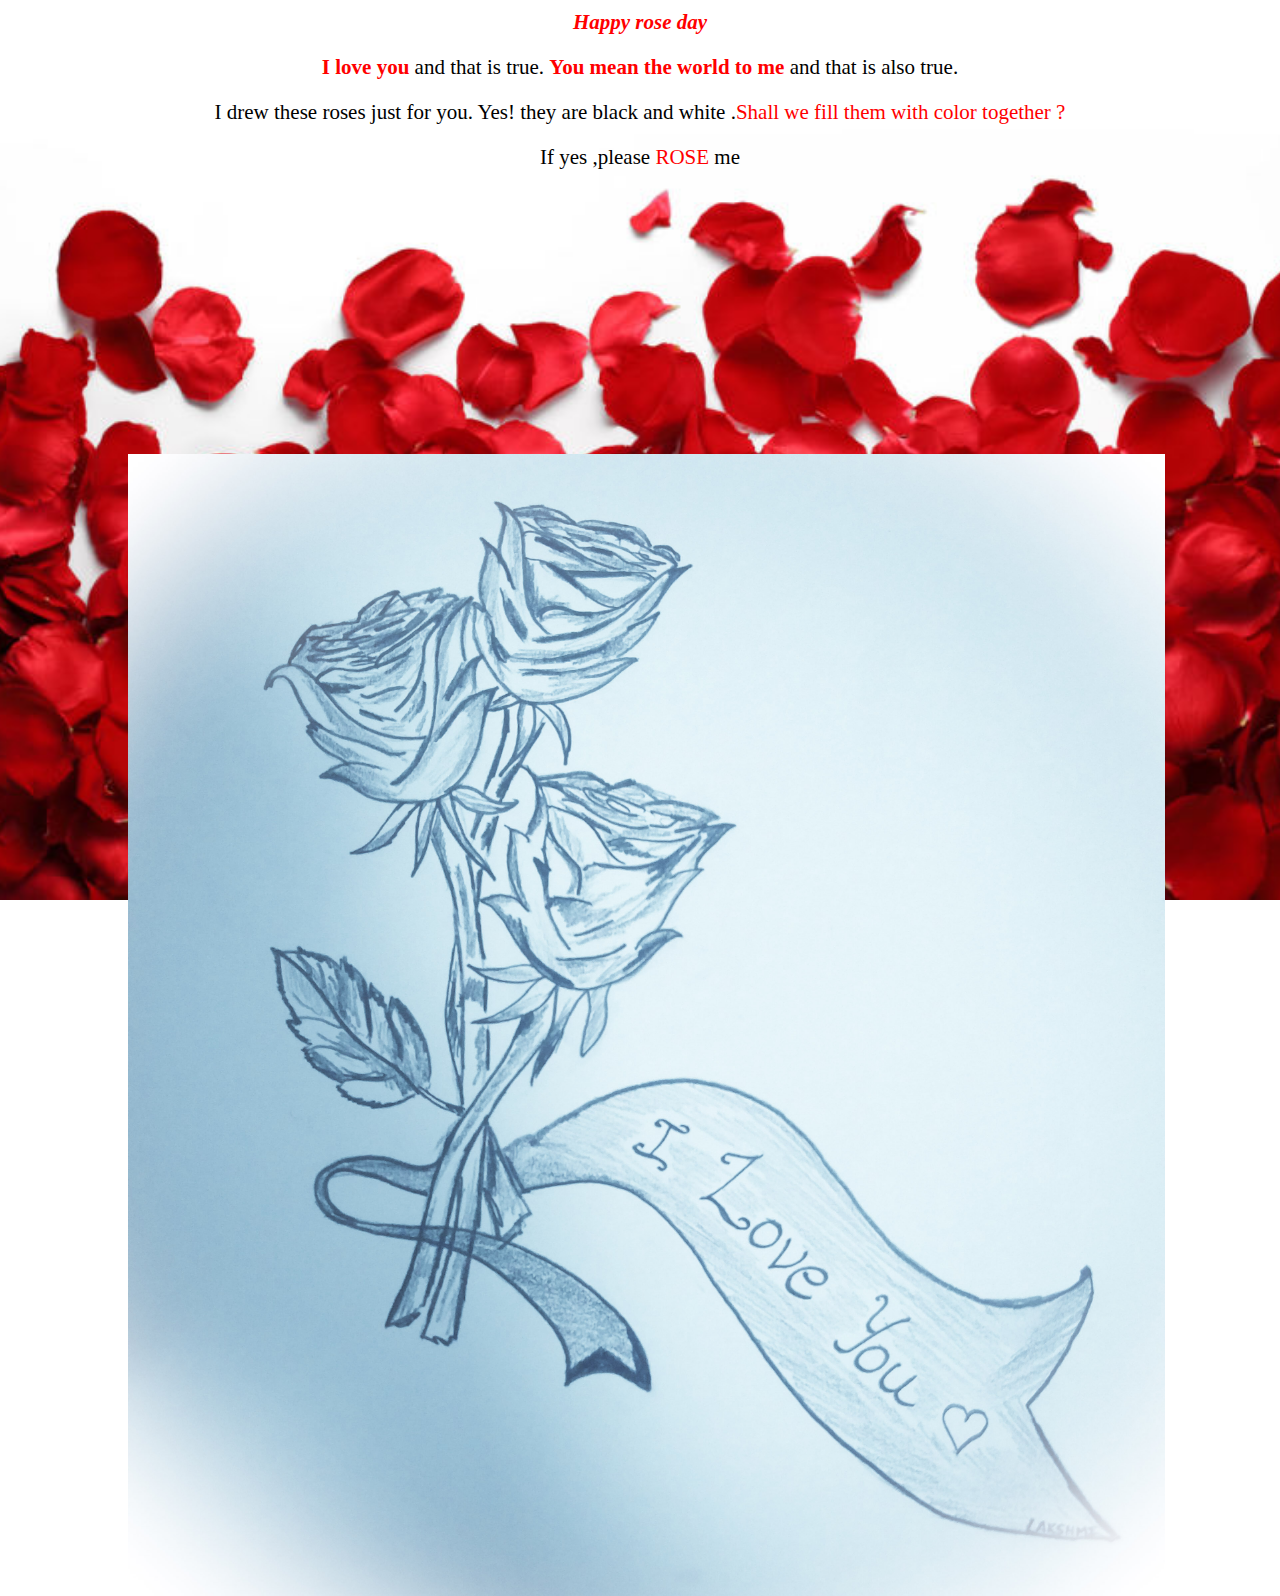
<file: index.html>
<!DOCTYPE html>
<html>

  <head>
    <title>My Valentine</title>
    <script src="https://ajax.googleapis.com/ajax/libs/jquery/3.1.1/jquery.min.js"></script>
    <link href="css/style.css" rel="stylesheet" type="text/css">
  </head>

  <body>
    <section id="container">
      <div id="components">
        <p><span><i><b>Happy rose day</b></i></span></p>
        <p><b><span>I love you</span></b> and that is true. <b><span>You mean the world to me</span></b> and that is also true.</p>
        <p>I drew these roses just for you. Yes! they are black and white .<span>Shall we fill them with color together ? </span></p>
        <p>If yes ,please <a href="src/propose.html">ROSE</a> me</p>
        <img id="roses" src="img/roses.jpg"
      </div>
    </section>
  </body>
</html>
</file>
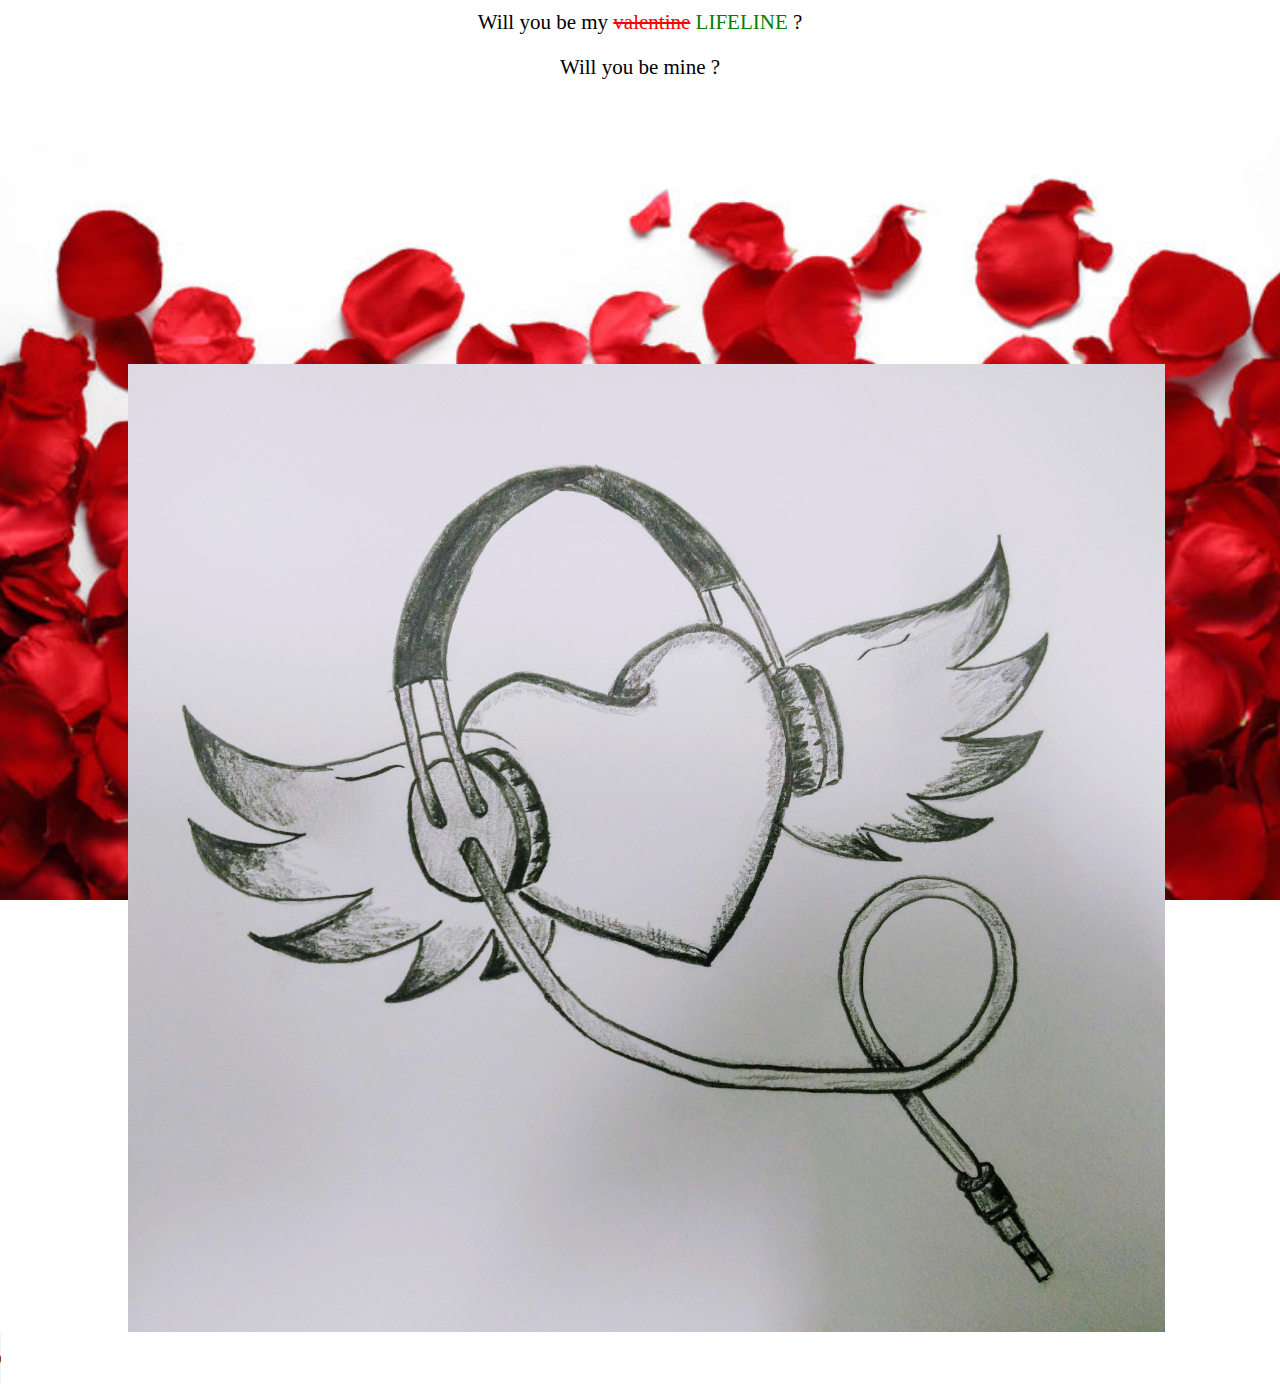
<file: src/propose.html>
<!DOCTYPE html>
<html>

  <head>
    <title>My Valentine</title>
    <script src="https://ajax.googleapis.com/ajax/libs/jquery/3.1.1/jquery.min.js"></script>
    <link href="../css/style.css" rel="stylesheet" type="text/css">
  </head>

  <body>
    <section id="container">
      <div id="components">
        <p>Will you be my <span class="valentinePropose">valentine</span> <span class="proposeGreen">LIFELINE</span> ?</p>
        <p>Will you be mine ?</p>
        <img id="heart" src="../img/heart.jpg" >
        <audio controls autoplay>
          <source src="song.mp3" type="audio/mpeg">
          Your browser does not support the audio element.
        </audio>
      </div>
    </section>
  </body>
</html>
</file>
<file: css/style.css>
*{
  margin: 0 auto;
}
body{
  color: white;
}
section#container{
  background:#ffcce0 url("../img/backgroundRose.jpg") no-repeat center;
  height: 100vh;
  background-size: cover;
}
#components{
  float: left;
  /*width: 100px;background-color: white;*/
  height:auto;
  /*opacity: 0.8;*/
}
#roses{
  float: left;
  max-width: 50%;
  margin-left: 25%;
  padding-top: 24px
}
p{
  font-size: 20px;
  color: black;
  text-align: center;
  padding: 10px;
}
span{
  color:red;
}
a{
  text-decoration: none;
  color: red;
}
#heart{
  float: left;
  max-width: 50%;
  margin-left: 25%;
  padding-top: 24px
}
.valentinePropose{
  text-decoration: line-through;
}
.proposeGreen{
  color:green;
}




@media screen and (min-width:720px){
  #roses{
    float: left;
    max-width: 81%;
    margin-left: 10%;
    margin-top: 250px;
  }
  p{
    font-size: 21px;
    color: black;
    text-align: center;
  }
  #heart{
    float: left;
    max-width: 81%;
    margin-left: 10%;
    margin-top: 250px;
  }
}
</file>
